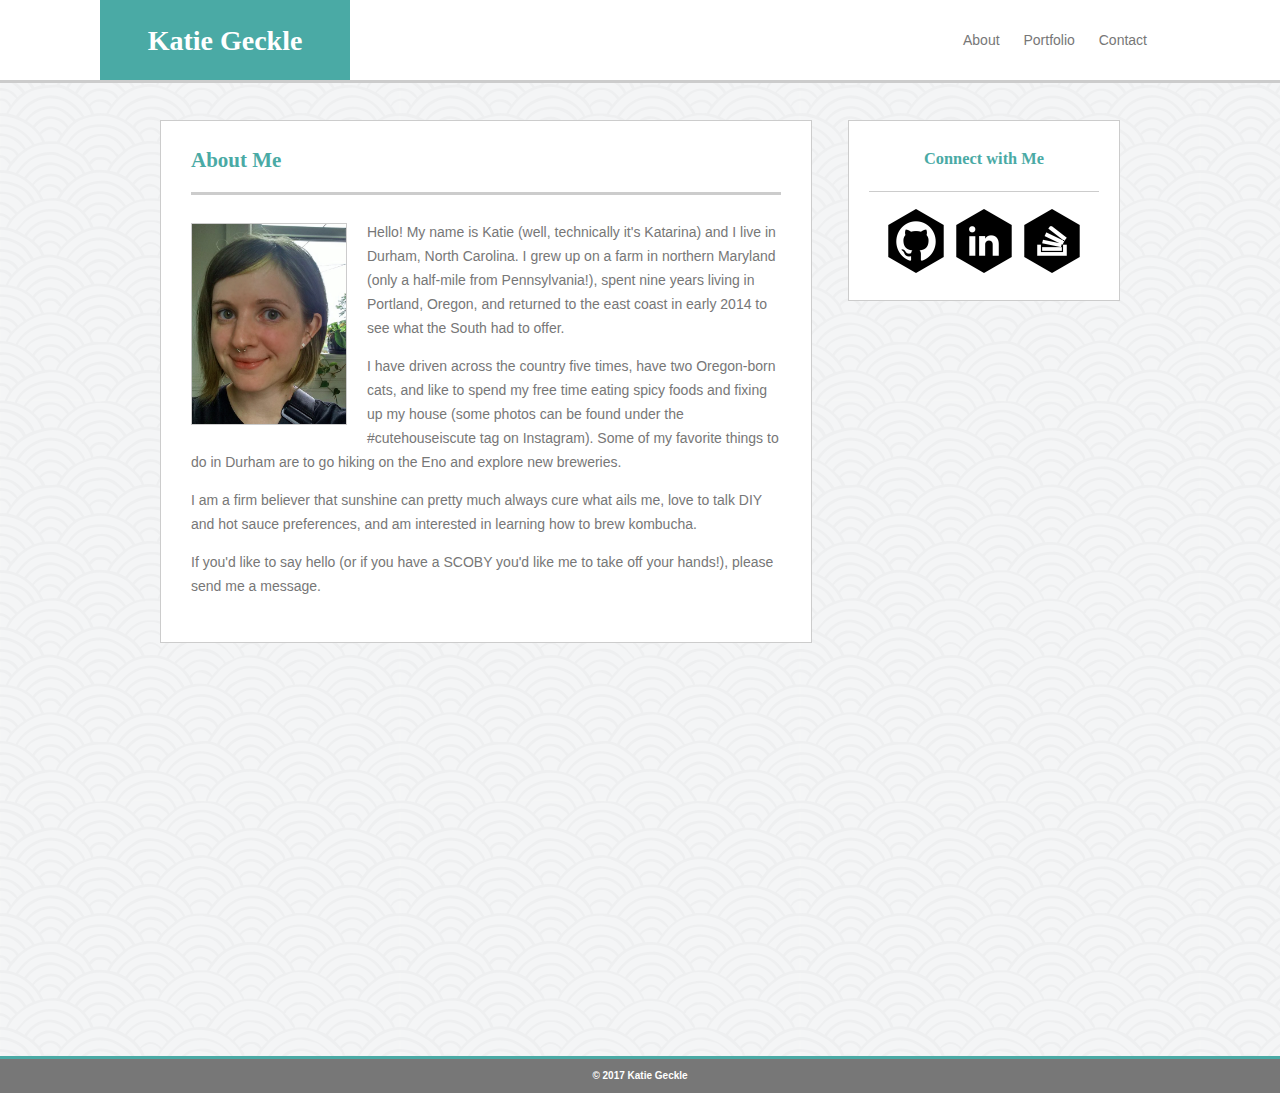
<file: index.html>
<!-- Week 1 Assignment - My Portfolio! -->

<!DOCTYPE html>
<html lang="en-us">

<head>
	<meta charset="UTF-8">
	<title>Katie Geckle - About Me</title>

	<link rel="stylesheet" type="text/css" href="./assets/css/style.css">

</head>

<body>

	<header>

		<!-- Name Header Goes Here! -->
		<section id="logo">
			<h1>Katie Geckle</h1>
		</section>

		<section id="menu">
			<a class="menu-link" href="index.html">About</a>
			<a class="menu-link" href="portfolio.html">Portfolio</a>
			<a class="menu-link" href="contact.html">Contact</a>
		</section>
	
	</header>

<!-- Padding around sides of content -->
<section id="wrapper">
	
	<section id="about-me">

		<h2>About Me</h2>

		<!-- Bio Image Goes Here! -->
		<img id="profile-pic" src="./assets/images/KG-Profile.jpg" alt="Katie Geckle">

		<!-- Bio Paragraph -->
		<p id="profile-text-top">Hello! My name is Katie (well, technically it's Katarina) and I live in Durham, North Carolina. I grew up on a farm in northern Maryland (only a half-mile from Pennsylvania!), spent nine years living in Portland, Oregon, and returned to the east coast in early 2014 to see what the South had to offer.</p>
		<p>I have driven across the country five times, have two Oregon-born cats, and like to spend my free time eating spicy foods and fixing up my house (some photos can be found under the <a href="https://www.instagram.com/explore/tags/cutehouseiscute/" target="_blank">#cutehouseiscute</a> tag on Instagram). Some of my favorite things to do in Durham are to go hiking on the Eno and explore new breweries.</p>
		<p>I am a firm believer that sunshine can pretty much always cure what ails me, love to talk DIY and hot sauce preferences, and am interested in learning how to brew kombucha.</p>
		<p>If you'd like to say hello (or if you have a SCOBY you'd like me to take off your hands!), please send me a message.</p>

	</section>

	<section id="connect">
		<!-- Social Links go here! -->
		<h3>Connect with Me</h3>
		
		<a href="https://github.com/katiearina/" target="_blank">
			<img alt="GitHub" src="./assets/images/github-64.png">
		</a>

		<a href="https://www.linkedin.com/in/katie-geckle/" target="_blank">
			<img alt="LinkedIn" src="./assets/images/linkedin-64.png">
		</a>
		
		<a href="http://stackoverflow.com/users/7352062/katie-geckle" target="_blank">
			<img alt="StackOverflow" src="./assets/images/stackoverflow-64.png">
		</a>

	</section>

</section>

<footer>&copy; 2017 Katie Geckle</footer>

</body>

</html>
</file>
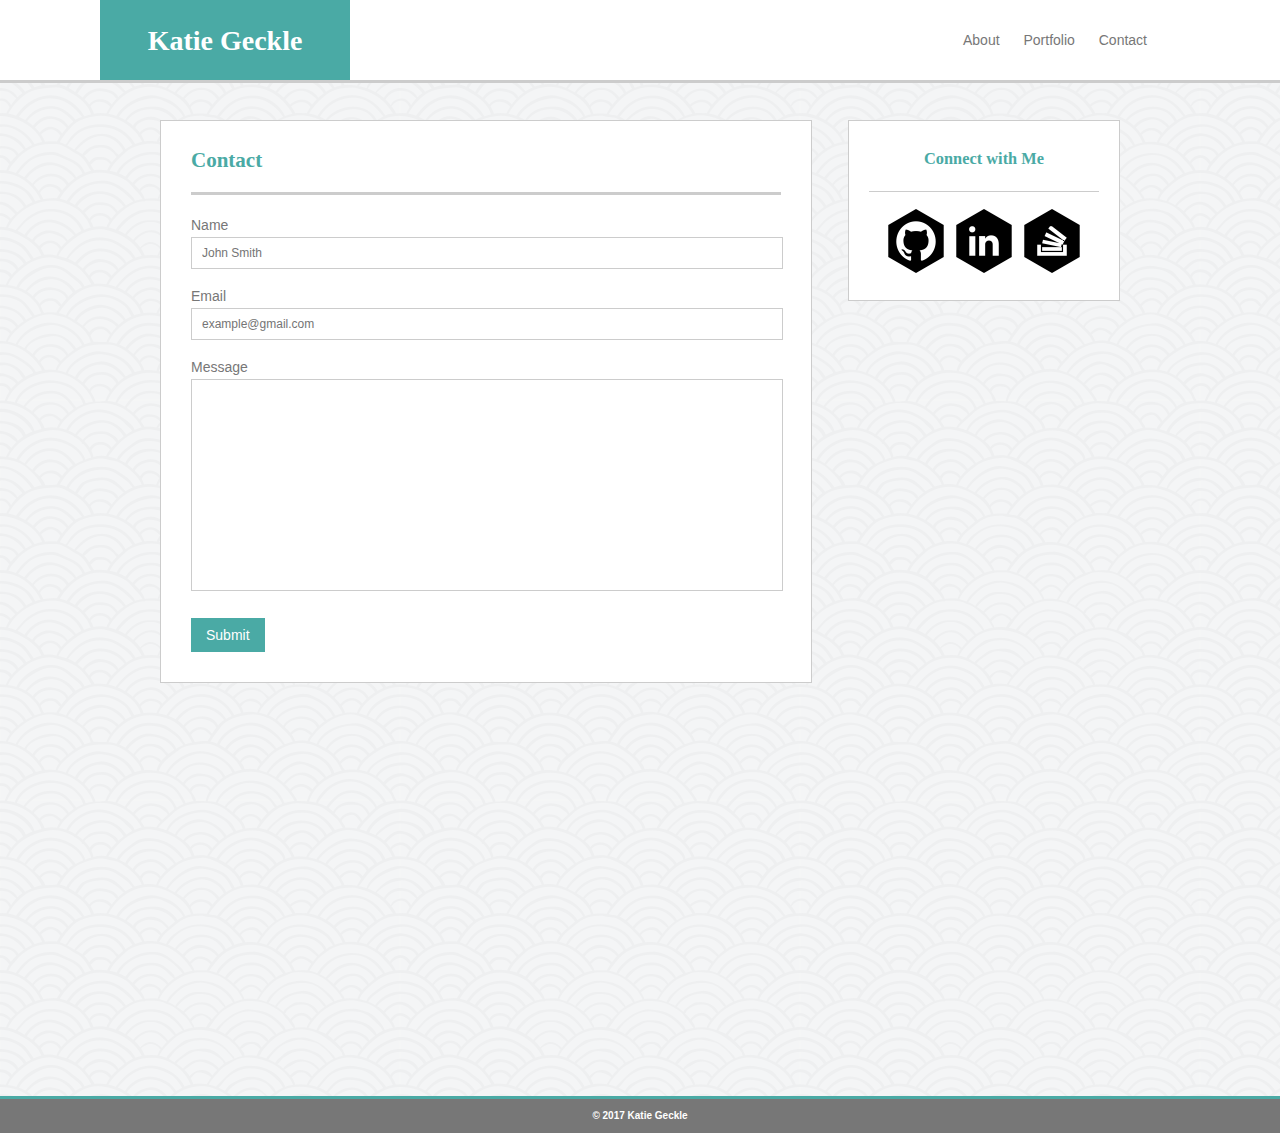
<file: contact.html>
<!-- Week 1 Assignment - My Portfolio! -->

<!DOCTYPE html>
<html lang="en-us">

<head>
	<meta charset="UTF-8">
	<title>Katie Geckle - Contact</title>

	<link rel="stylesheet" type="text/css" href="./assets/css/style.css">

</head>

<body>
	
	<header>
		<!-- Name Header Goes Here! -->
		<section id="logo">
			<h1>Katie Geckle</h1>
		</section>

		<section id="menu">
			<a class="menu-link" href="index.html">About</a>
			<a class="menu-link" href="portfolio.html">Portfolio</a>
			<a class="menu-link" href="contact.html">Contact</a>
		</section>

	</header>

<!-- Padding around sides of content -->
<section id="wrapper">

	<section id="contact">

		<h2>Contact</h2>

		<!-- Contact Form Goes Here! -->
		<form action="mailto:katiearina@gmail.com" method="post" enctype="text/plain" id="email-form">
			Name
			<input type="text" name="name" placeholder="John Smith">

			Email
			<input type="text" name="email" placeholder="example@gmail.com">

			Message
			<textarea name="message" form="email-form"></textarea>
			
			<input type="submit" value="Submit">

		</form>

	</section>

	<section id="connect">
		<!-- Social Links go here! -->
		<h3>Connect with Me</h3>
		
		<a href="https://github.com/katiearina/" target="_blank">
			<img alt="GitHub" src="./assets/images/github-64.png">
		</a>

		<a href="https://www.linkedin.com/in/katie-geckle/" target="_blank">
			<img alt="LinkedIn" src="./assets/images/linkedin-64.png">
		</a>
		
		<a href="http://stackoverflow.com/users/7352062/katie-geckle" target="_blank">
			<img alt="StackOverflow" src="./assets/images/stackoverflow-64.png">
		</a>

	</section>

</section>

<footer>&copy; 2017 Katie Geckle</footer>

</body>

</html>
</file>
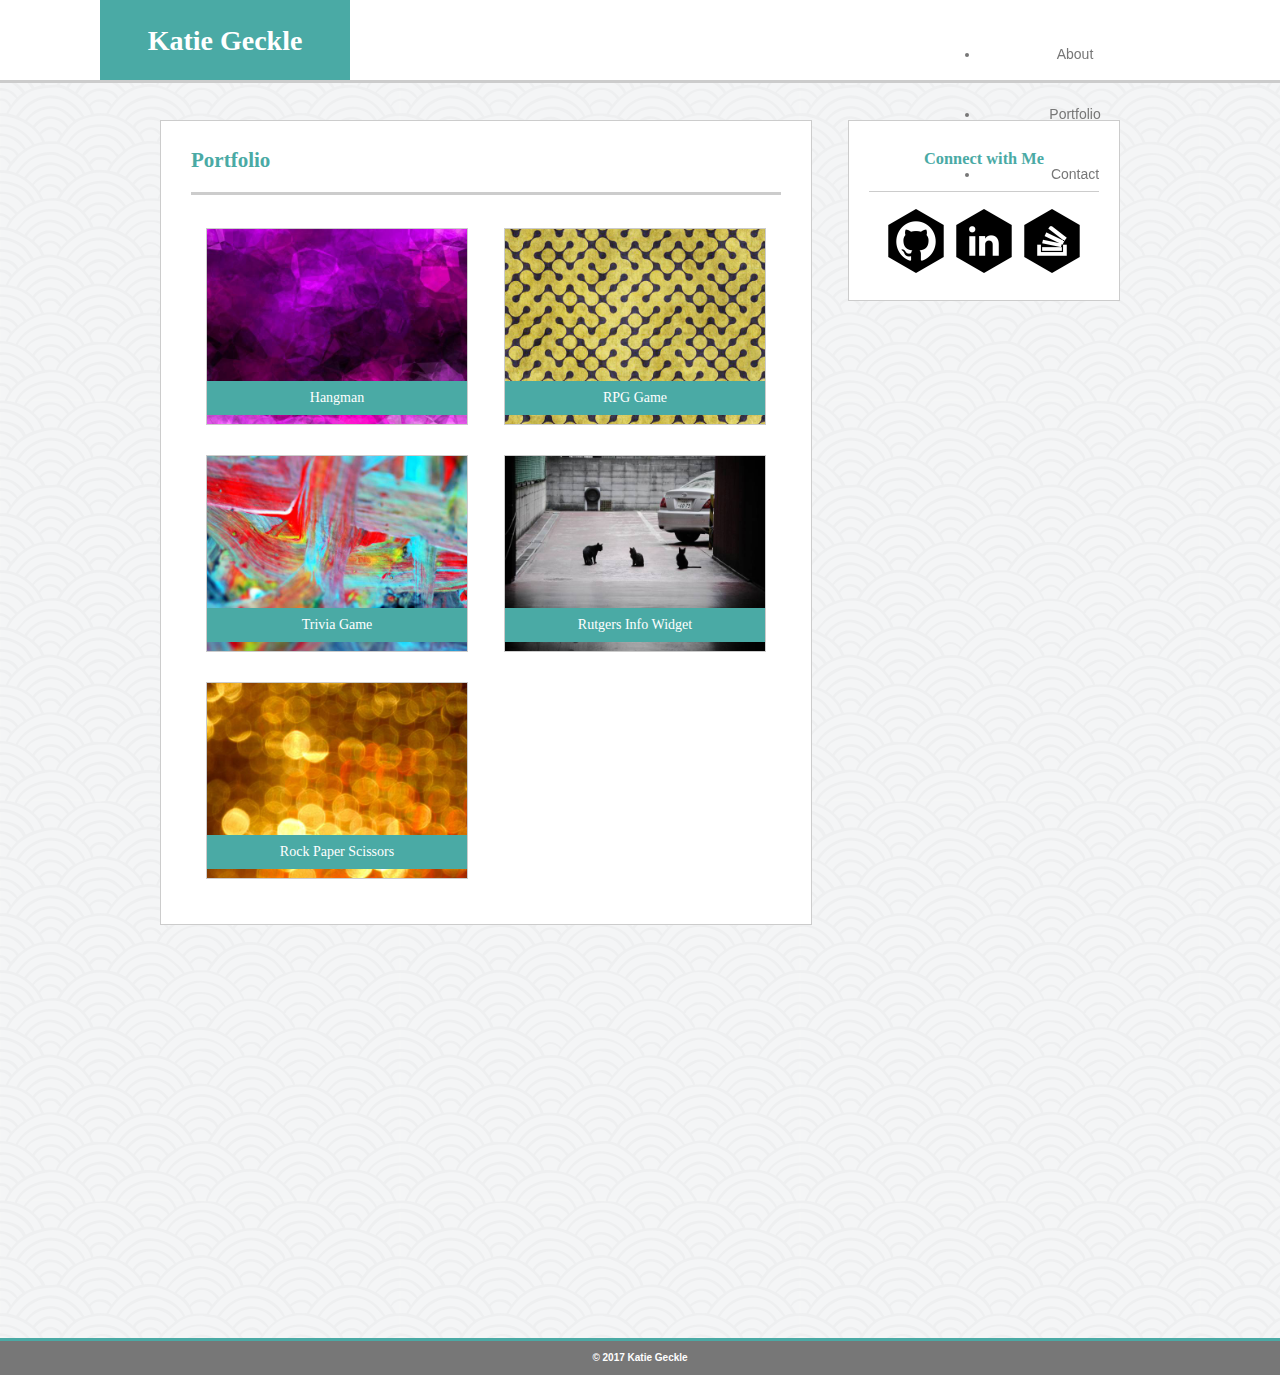
<file: portfolio.html>
<!-- Week 1 Assignment - My Portfolio! 
HTML Successfully Validated!!! -->

<!DOCTYPE html>
<html lang="en-us">

<head>
	<meta charset="UTF-8">

	<title>Katie Geckle - Portfolio</title>

	<link rel="stylesheet" type="text/css" href="./assets/css/style.css">

</head>

<body>
	
	<header>
		<!-- Name Header Goes Here! -->
		<section id="logo">
			<h1>Katie Geckle</h1>
		</section>

		<!-- Page Navigation Links Go Here -->
		<nav id="menu">
			<ul>
				<li><a class="menu-link" href="index.html">About</a></li>
				<li><a class="menu-link" href="portfolio.html">Portfolio</a></li>
				<li><a class="menu-link" href="contact.html">Contact</a></li>
			</ul>
		</nav>

	</header>

<!-- Padding around sides of content -->
<div id="wrapper">

	<section id="portfolio">

		<h2>Portfolio</h2>

			<!-- Portfolio Images and Portfolio Overlay Text Go Here! -->
			<div id="portfolio-images">

			<!-- Separated out images on left and right side of page to make them float evenly in between left and right margins-->
			<section class="portfolio-images-left">
				<a href="#hangman">
					<img src="./assets/images/Image1.jpg" alt="Hangman" height="195" width="260">
					<h4 class="portfolio-images-text">Hangman</h4>
				</a>
			</section>


			<section class="portfolio-images-right">
				<a href="#rpg-game">
					<img src="./assets/images/Image7.jpg" alt="RPG Game" height="195" width="260">
					<h4 class="portfolio-images-text">RPG Game</h4>
				</a>
			</section>

			<section class="portfolio-images-left">
				<a href="#trivia-game">
					<img src="./assets/images/Image6.jpg" alt="Trivia Game" height="195" width="260">
					<h4 class="portfolio-images-text">Trivia Game</h4>
				</a>
			</section>

			<section class="portfolio-images-right">
				<a href="#rutgers-info-widget">
					<img src="./assets/images/CatImage1.jpg" alt="Rutgers Info Widget" height="195" width="260">
					<h4 class="portfolio-images-text">Rutgers Info Widget</h4>
				</a>
			</section>

			<section class="portfolio-images-left">
				<a href="#rock-paper-scissors">
					<img src="./assets/images/Image5.jpg" alt="Rock Paper Scissors" height="195" width="260">
					<h4 class="portfolio-images-text">Rock Paper Scissors</h4>
				</a>
			</section>
			
			</div>

	</section>

	<aside id="connect">
		<!-- Sidebar with Social Links goes here! All links open in a new tab-->
		<h3>Connect with Me</h3>
		
			<a href="https://github.com/katiearina/" target="_blank">
				<img alt="GitHub" src="./assets/images/github-64.png">
			</a>

			<a href="https://www.linkedin.com/in/katie-geckle/" target="_blank">
				<img alt="LinkedIn" src="./assets/images/linkedin-64.png">
			</a>
		
			<a href="http://stackoverflow.com/users/7352062/katie-geckle" target="_blank">
				<img alt="StackOverflow" src="./assets/images/stackoverflow-64.png">
			</a>

	</aside>

</div>

	<!-- Footer! Make sure to update the date as necessary. -->
	<footer>
		&copy; 2017 Katie Geckle
	</footer>

</body>

</html>
</file>
<file: assets/css/style.css>
html {
	min-height: 100%;
	position: relative;
	margin: 0px;
	padding: 0px;
}

#wrapper {
	width: 960px;
	min-height: 100%;
	margin: 0 auto 0 auto;
	position: relative;
	overflow: auto;
	margin-bottom: 100px;
}

body {
	height: 100%;
	position: relative;
	overflow: auto;
	top: 70px;
	font-family: "Arial", "Helvetica Neue", Helvetica, sans-serif;
	font-size: 14px;
	line-height: 24px;
	color: #777777;
	background-image: url("../images/seigaiha.png");
	margin: 0px;
	padding: 0px;
}

footer {
	position: absolute;
	width: 100%;
	padding: 5px 0px 5px 0px;
	bottom: -450px;
	z-index: 2;
	background: #777777;
	font-size: 10px;
	font-weight: bold;
	color: white;
	text-align: center;
	border-top-style: solid;
	border-color: #4aaaa5;
}

h1 {
	color: white;
	font-family: "Georgia", "Times", "Times New Roman", serif;
}

h2 {
	color: #4aaaa5;
	font-family: "Georgia", "Times", "Times New Roman", serif;
	padding: 10px 0px 20px 0px;
	border-bottom-style: solid;
	border-color: #cccccc;
}

h3 {
	color: #4aaaa5;
	font-family: "Georgia", "Times", "Times New Roman", serif;
	padding: 10px 0px 20px 0px;
	border-bottom-style: solid;
	border-color: #cccccc;
	border-width: 1px;
}

h4 {
	background-color: #4aaaa5;
	color: white;
	padding: 10px 0px 20px 0px;
	font-family: "Georgia", "Times", "Times New Roman", serif;
	font-size: 14px;
	font-weight: normal;
}

header {
	float: clear;
	height: 80px;
	position: fixed;
	top: 0px;
	left: 0px;
	background-color: #ffffff;
	width: 100%;
	border-color: #cccccc;
	margin-bottom: 20px;
	border-bottom-style: solid;
	overflow: auto;
	z-index: 2;
}

#logo {
	float: left;
	position: fixed;
	left: 100px;
	height: 60px;
	padding: 10px;
	width: 230px;
	background-color: #4aaaa5;
	text-align: center;
	font-family: "Georgia", "Times", "Times New Roman", serif;
	z-index: 1;
}

#menu {
	float: right;
	position: fixed;
	right: 100px;
	height: 60px;
	line-height: 60px;
	padding: 10px;
	width: 230px;
	background-color: white;
	text-align: center;
	font-family: "Arial", "Helvetica Neue", Helvetica, sans-serif;
	font-size: 14px;
	z-index: 0;
}

.menu-link {
	padding: 10px;
}

a:link, a:visited {
	color: #777777;
	text-decoration: none;
}

a:hover {
	color: #4aaaa5;
	text-decoration: none;
}

#profile-pic {
	float: left;
	height: 200px;
	width: 154px;
	margin: 10px 20px 5px 0px;
	border-style: solid;
	border-color: #cccccc;
	border-width: 1px;
}

#profile-text-top {
	margin-top: 25px;
}

#connect {
	float: right;
	width: 230px;
	margin-top: 50px;
	background-color: white;
	text-align: center;
	padding: 0px 20px 20px 20px;
	z-index: -1;
	border-style: solid;
	border-color: #cccccc;
	border-width: 1px;
}

#about-me, #portfolio, #contact {
	float: left;
	width: 590px;
	margin-top: 50px;
	padding: 0px 30px 30px 30px;
	background-color: white;
	z-index: -1;
	border-style: solid;
	border-color: #cccccc;
	border-width: 1px;
}

input[type=text] {
	width: 570px;
	margin-bottom: 15px;
	padding: 5px 10px 5px 10px;
	outline: none;
	resize: none;
	border-style: solid;
	border-color: #cccccc;
	border-width: 1px;
	font-family: "Arial", "Helvetica Neue", Helvetica, sans-serif;
	font-size: 12px;
	line-height: 20px;
	color: #777777;
}

textarea {
	width: 570px;
	height: 200px;
	padding: 5px 10px 5px 10px;
	outline: none;
	resize: none;
	border-style: solid;
	border-color: #cccccc;
	border-width: 1px;
	font-family: "Arial", "Helvetica Neue", Helvetica, sans-serif;
	font-size: 12px;
	line-height: 20px;
	color: #777777;
}

input[type=submit] {
	background-color: #4aaaa5;
	color: white;
	margin-top: 20px;
	padding: 5px 15px 5px 15px;
	font-family: "Arial", "Helvetica Neue", Helvetica, sans-serif;
	border: none;
	font-size: 14px;
	line-height: 24px;
	outline: none;
}

.portfolio-images-left {
	float: left;
	position: relative;
	height: 195px;
	width: 260px;
	padding: 0px;
	margin: 15px;
	z-index: 0;
	border-style: solid;
	border-color: #cccccc;
	border-width: 1px;
}

.portfolio-images-right {
	float: right;
	position: relative;
	height: 195px;
	width: 260px;
	padding: 0px;
	margin: 15px;
	z-index: 0;
	border-style: solid;
	border-color: #cccccc;
	border-width: 1px;
}

.portfolio-images-text {
	position: absolute;
	bottom: -10px;
	left: 0px;
	width: 230px;
	background-color: #4aaaa5;
	color: white;
	padding: 5px 15px 5px 15px;
	text-align: center;
	font-family: "Georgia", "Times", "Times New Roman", serif;
}
</file>
